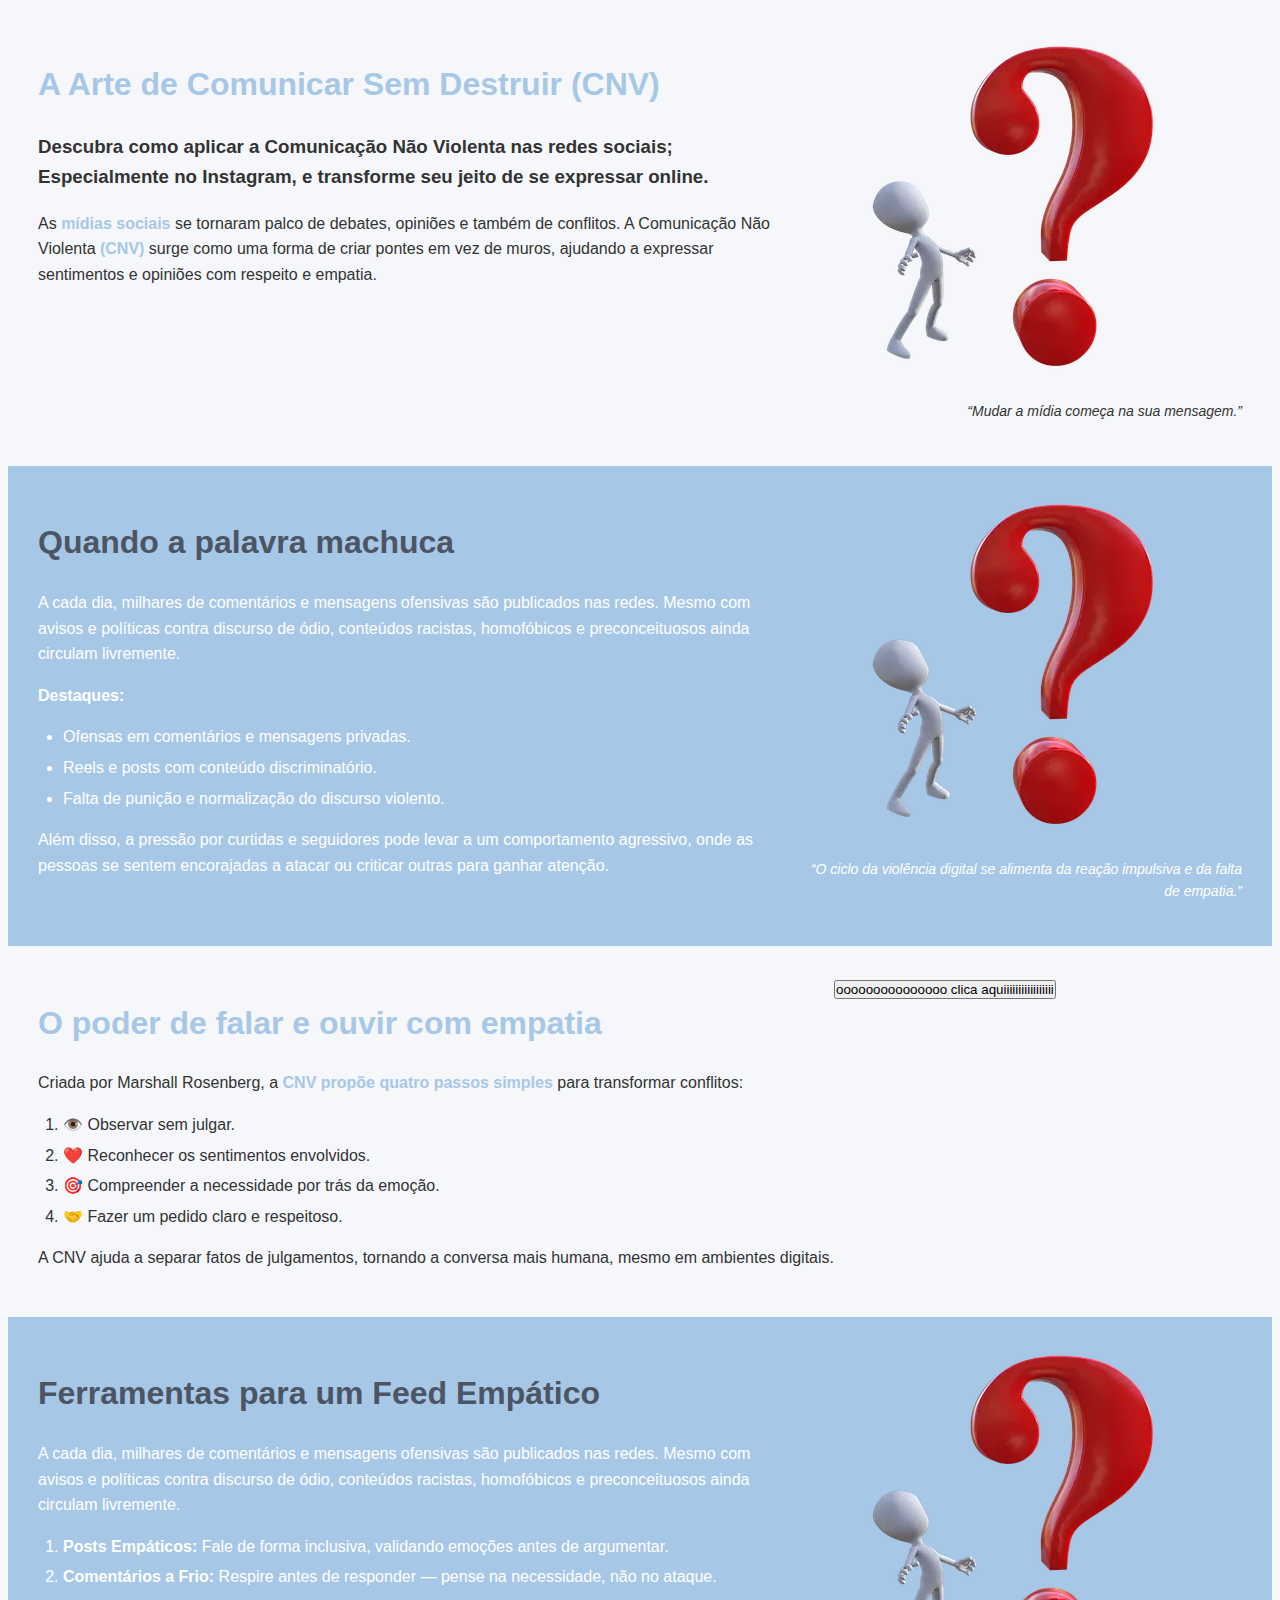
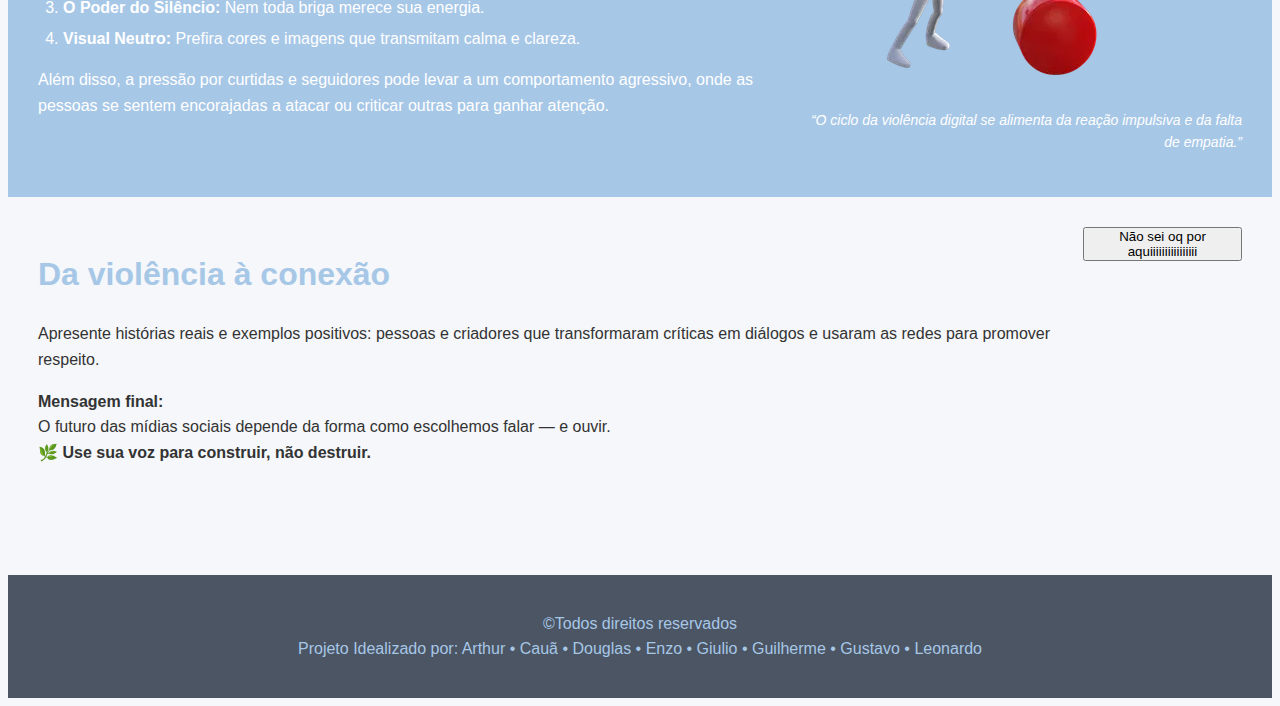
<file: index.html>
<!DOCTYPE html>
<html lang="pt-br">
<head>
    <meta charset="UTF-8">
    <meta name="viewport" content="width=device-width, initial-scale=1.0">
    <title>Humanize-se</title>
    <link rel="stylesheet" href="style.css">
</head>
<body>
    <main>
        <section id="Arte">
            <div class="arte_container">
                <div class="esquerda">
                    <h1>A Arte de Comunicar Sem Destruir (CNV)</h1>
                    <h3>Descubra como aplicar a Comunicação Não Violenta nas redes sociais; <br> Especialmente no Instagram, e transforme seu jeito de se expressar online.</h3>

                    <p>As <span>mídias sociais</span> se tornaram palco de debates, opiniões e também de conflitos. A Comunicação Não Violenta <span>(CNV)</span> surge como uma forma de criar pontes em vez de muros, ajudando a expressar sentimentos e opiniões com respeito e empatia.</p>
                </div>
                <div class="direita">
                    <img src="./img/interrogação.webp" alt="">
                    <p class="italic">“Mudar a mídia começa na sua mensagem.”</p>
                </div>
            </div>
        </section>

        <section id="Problema">
            <div class="problema_container">
                <div class="esquerda">
                    <h1 class="secondh1">Quando a palavra machuca</h1>

                    <p>A cada dia, milhares de comentários e mensagens ofensivas são publicados nas redes. Mesmo com avisos e políticas contra discurso de ódio, conteúdos racistas, homofóbicos e preconceituosos ainda circulam livremente.</p>

                    <p><strong>Destaques:</strong></p>
                    <ul>
                        <li>Ofensas em comentários e mensagens privadas.</li>
                        <li>Reels e posts com conteúdo discriminatório.</li>
                        <li>Falta de punição e normalização do discurso violento.</li>
                    </ul>

                    <p>Além disso, a pressão por curtidas e seguidores pode levar a um comportamento agressivo, onde as pessoas se sentem encorajadas a atacar ou criticar outras para ganhar atenção.</p>
                </div>
                <div class="direita">
                    <img src="./img/interrogação.webp" alt="">
                    <p class="italic">“O ciclo da violência digital se alimenta da reação impulsiva e da falta de empatia.”</p>
                </div>
            </div>
        </section>
        
        <section id="Caminho">
            <div class="caminho_container">
                <div class="esquerda">
                    <h1>O poder de falar e ouvir com empatia</h1>

                    <p>Criada por Marshall Rosenberg, a <span>CNV propõe quatro passos simples</span> para transformar conflitos:</p>

                    <ol>
                        <li>👁️ Observar sem julgar.</li>
                        <li>❤️ Reconhecer os sentimentos envolvidos.</li>
                        <li>🎯 Compreender a necessidade por trás da emoção.</li>
                        <li>🤝 Fazer um pedido claro e respeitoso.</li>
                    </ol>

                    <p>A CNV ajuda a separar fatos de julgamentos, tornando a conversa mais humana, mesmo em ambientes digitais.</p>
                </div>
                <div class="direita">
                    <button>ooooooooooooooo clica aquiiiiiiiiiiiiiiiii</button>
                </div>
            </div>
        </section>

        <section id="estrategias">
            <div class="estrategias_container">
                <div class="esquerda">
                    <h1 class="secondh1">Ferramentas para um Feed Empático</h1>

                    <p>A cada dia, milhares de comentários e mensagens ofensivas são publicados nas redes. Mesmo com avisos e políticas contra discurso de ódio, conteúdos racistas, homofóbicos e preconceituosos ainda circulam livremente.</p>

                    <ol>
                        <li><strong>Posts Empáticos:</strong> Fale de forma inclusiva, validando emoções antes de argumentar.</li>
                        <li><strong>Comentários a Frio:</strong> Respire antes de responder — pense na necessidade, não no ataque.</li>
                        <li><strong>O Poder do Silêncio:</strong> Nem toda briga merece sua energia.</li>
                        <li><strong>Visual Neutro:</strong> Prefira cores e imagens que transmitam calma e clareza.</li>
                    </ol>

                    <p>Além disso, a pressão por curtidas e seguidores pode levar a um comportamento agressivo, onde as pessoas se sentem encorajadas a atacar ou criticar outras para ganhar atenção.</p>
                </div>
                <div class="direita">
                    <img src="./img/interrogação.webp" alt="">
                    <p class="italic">“O ciclo da violência digital se alimenta da reação impulsiva e da falta de empatia.”</p>
                </div>
            </div>
            <section id="inspire-se">
            <div class="caminho_container">
                <div class="esquerda">
                    <h1>Da violência à conexão</h1>

                    <p>Apresente histórias reais e exemplos positivos: pessoas e criadores que transformaram críticas em diálogos e usaram as redes para promover respeito.</p>

                    <p><strong>Mensagem final:</strong>
                        <br>
                        O futuro das mídias sociais depende da forma como escolhemos falar — e ouvir.
                        <br>
                        <strong>🌿 Use sua voz para construir, não destruir.</strong>
                    </p>

                </div>
                <div class="direita">
                    <button>Não sei oq por aquiiiiiiiiiiiiiiii</button>
                </div>
            </div>
        </section>
        </section>
    </main>
    <footer>
        <p>&copy;Todos direitos reservados <br> Projeto Idealizado por: Arthur • Cauã • Douglas • Enzo • Giulio • Guilherme • Gustavo • Leonardo</p>
    </footer>
</body>
</html>
</file>
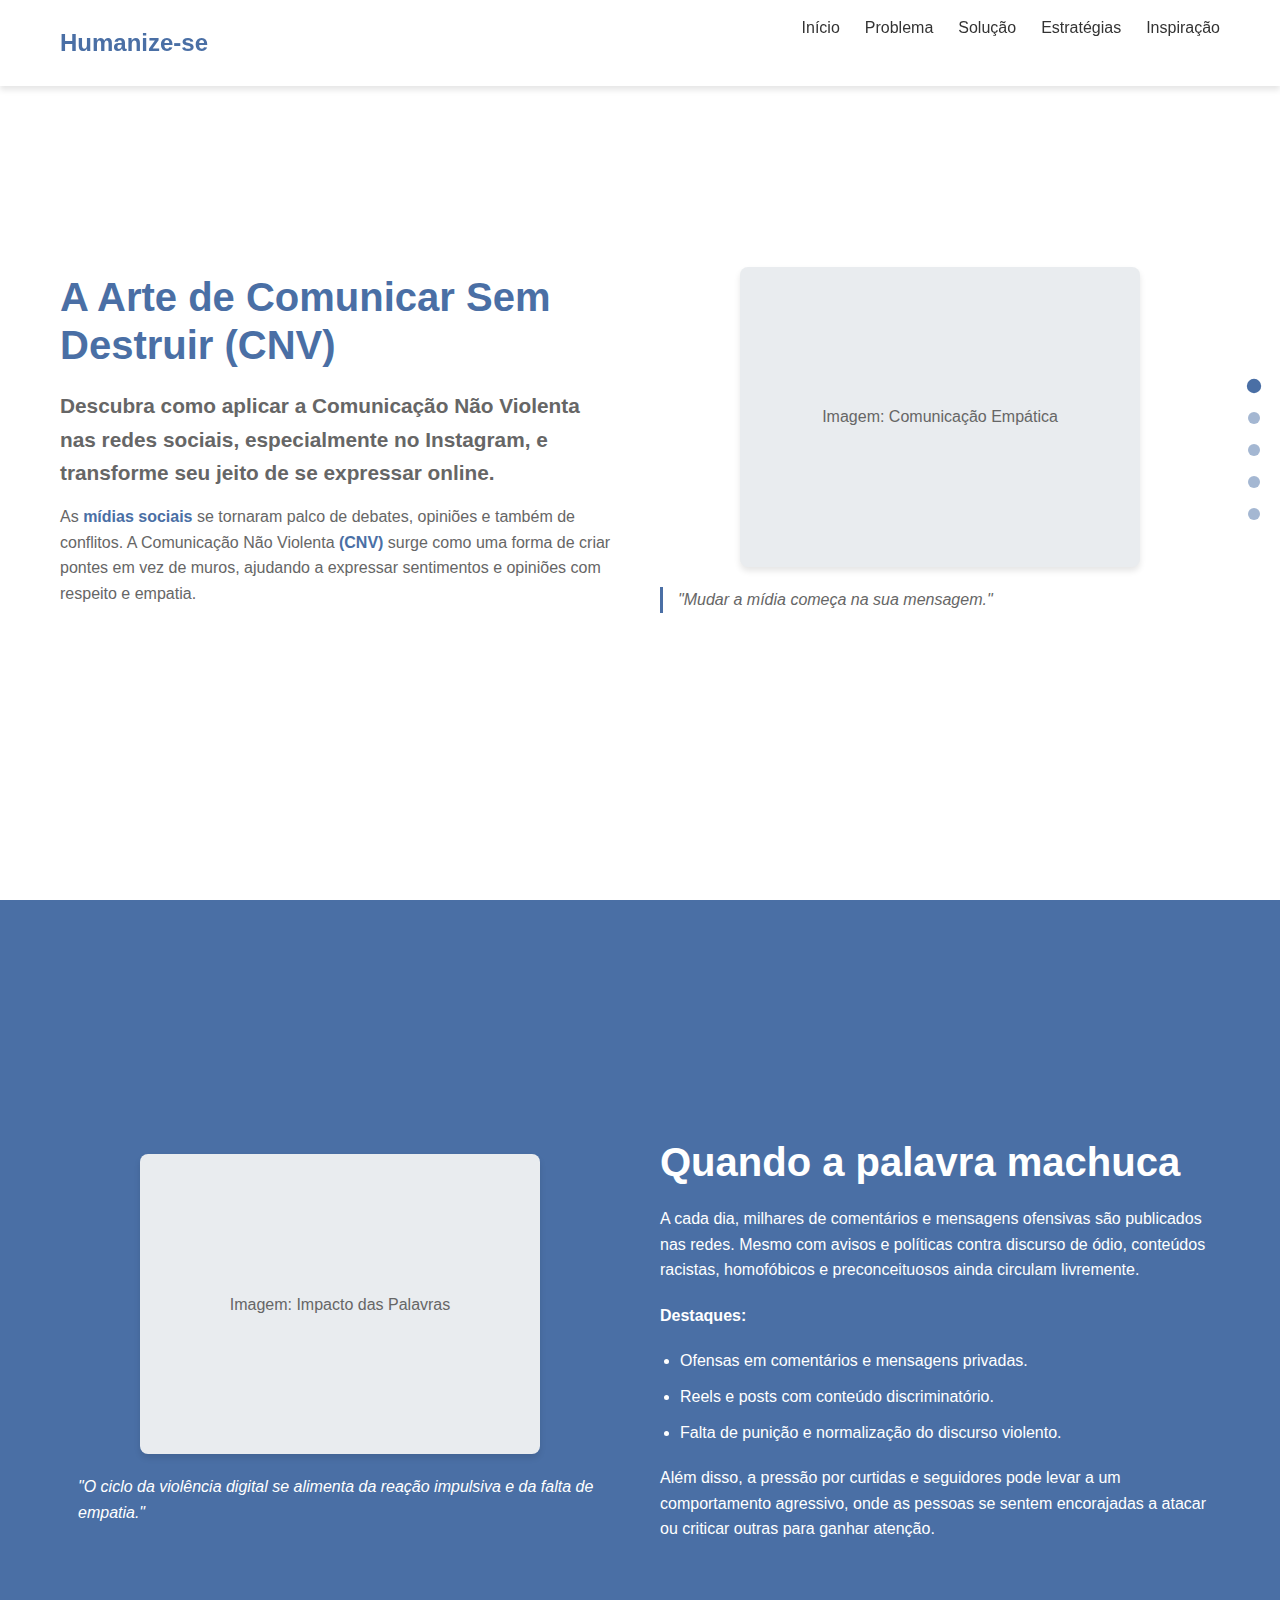
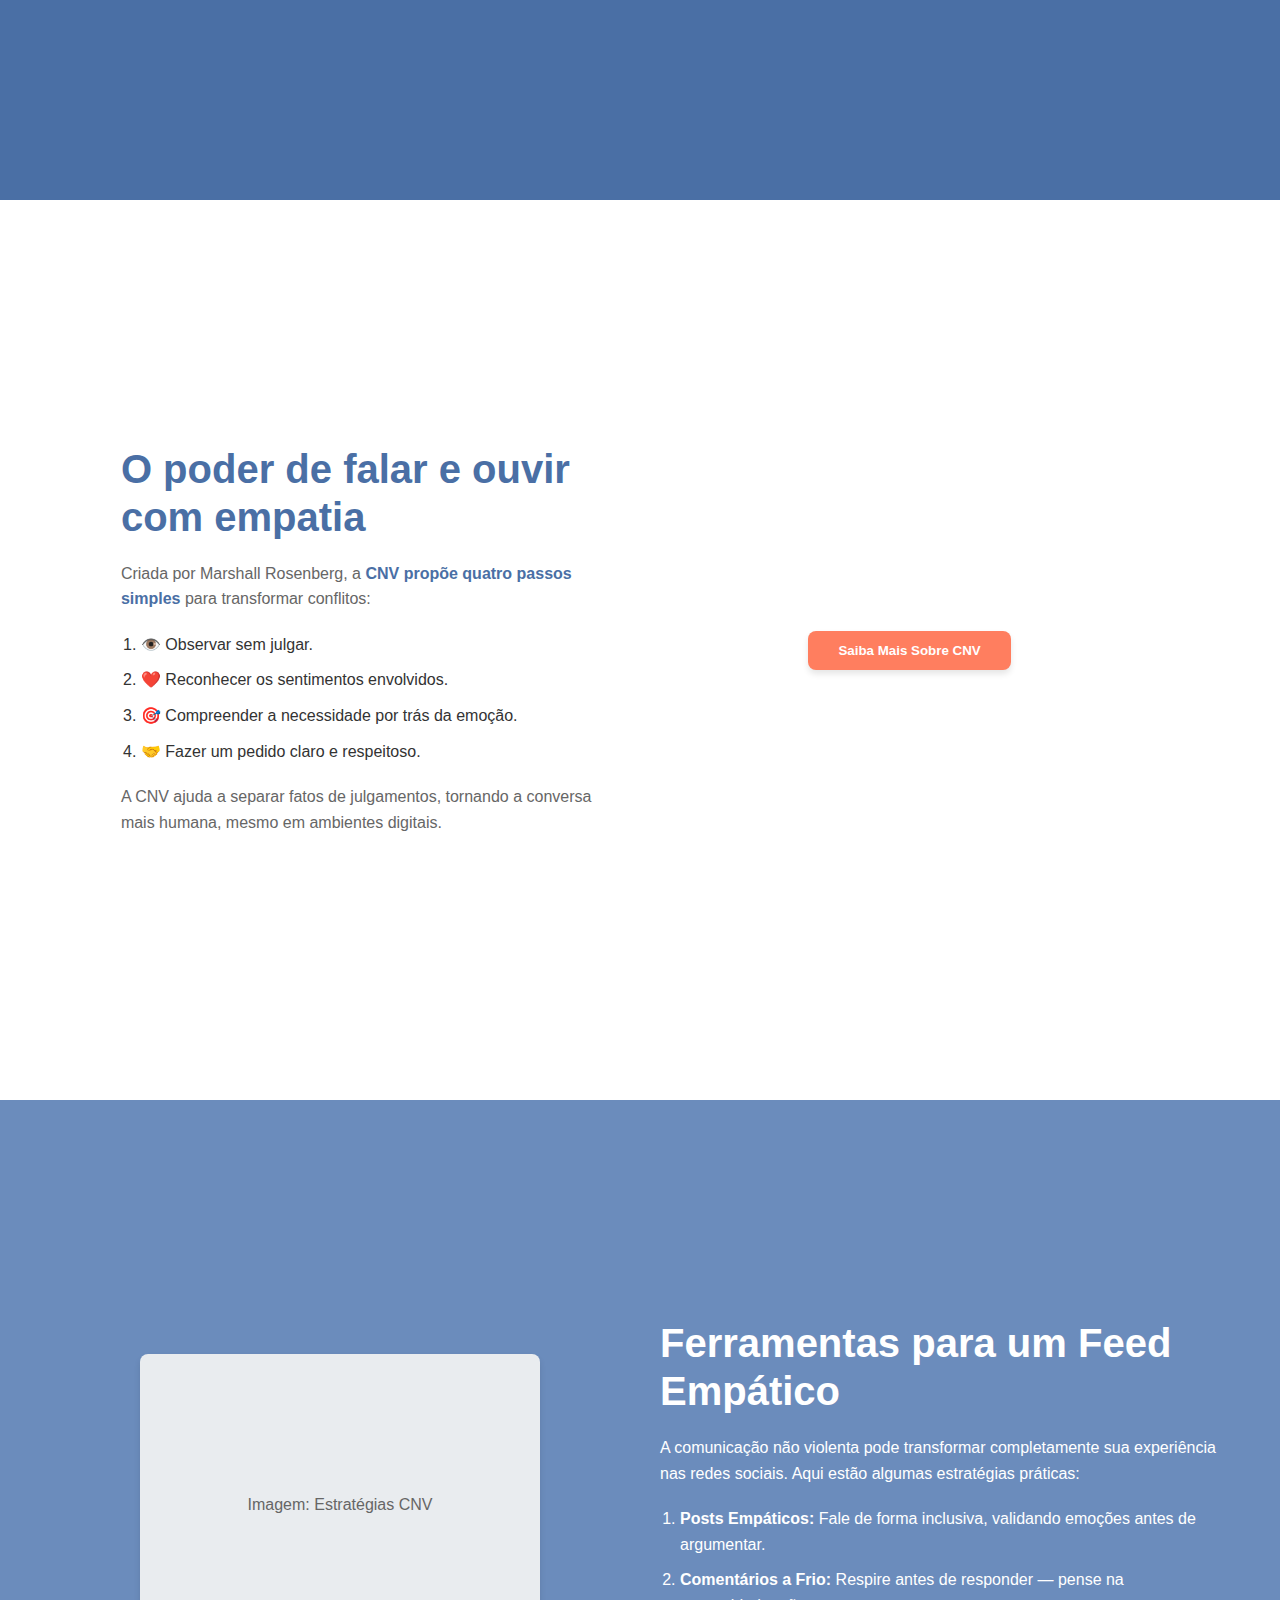
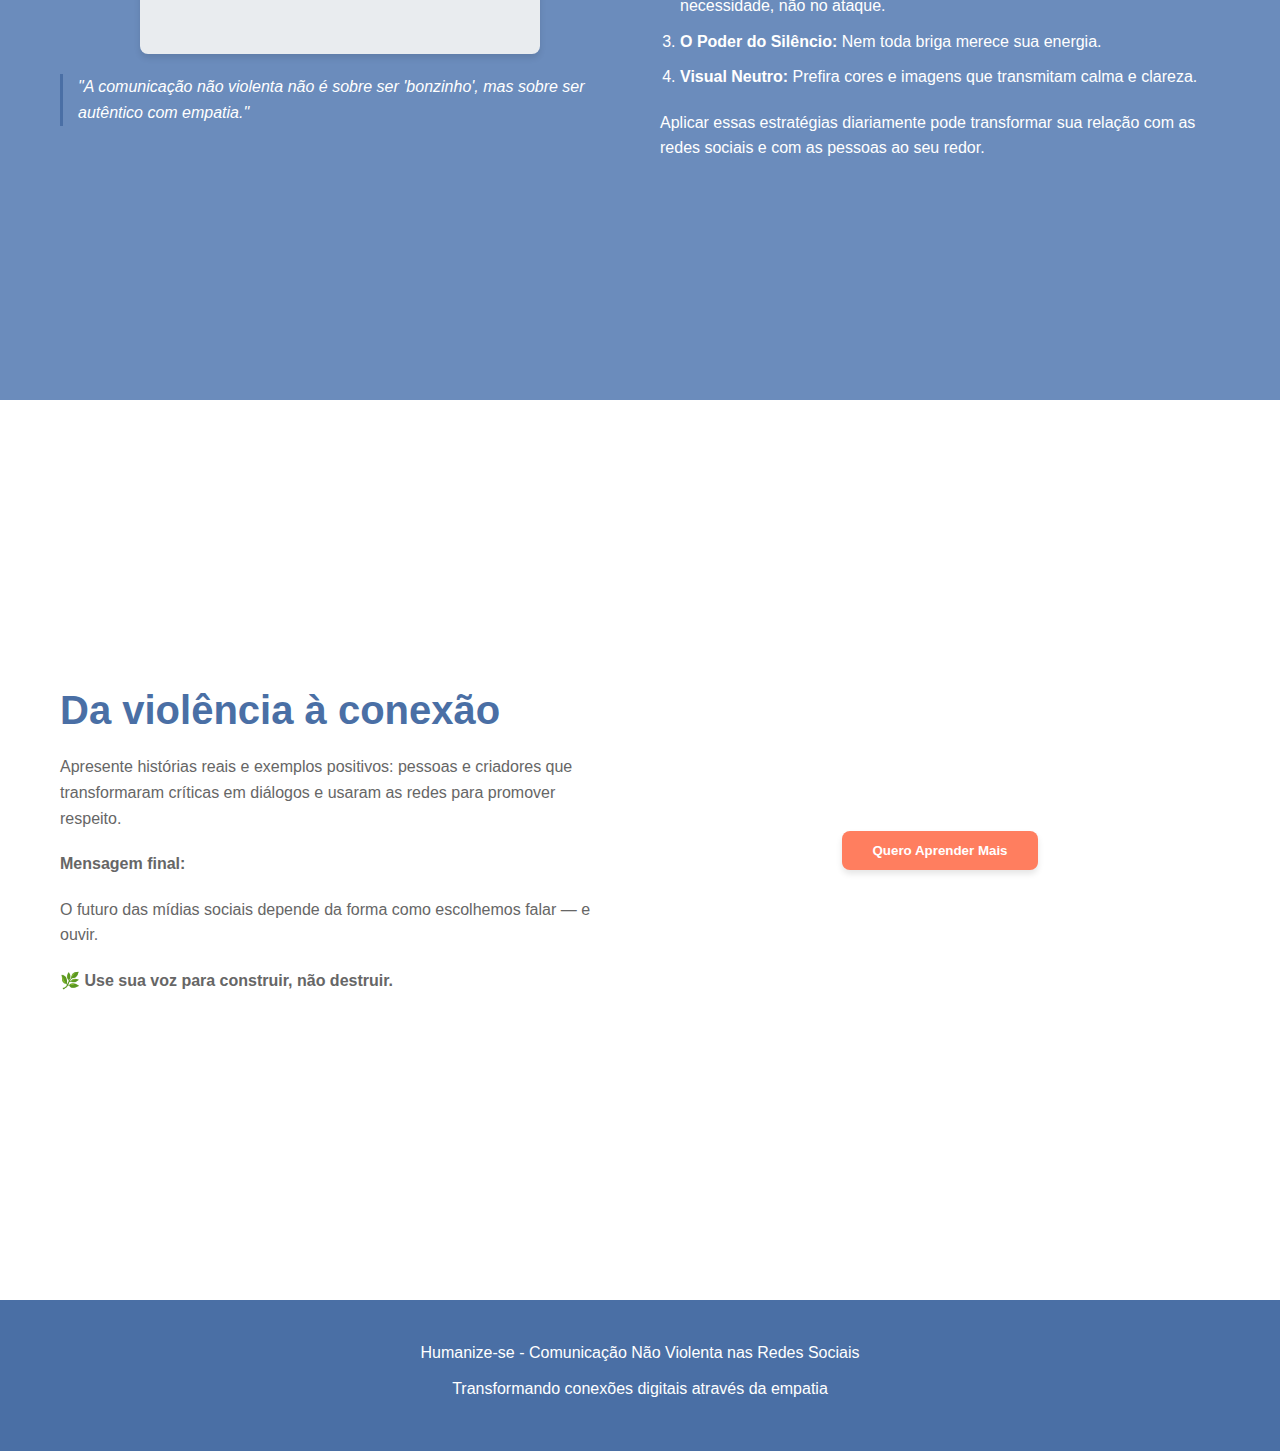
<file: Pagina_Para_Se_Inspirar.html>
<!DOCTYPE html>
<html lang="pt-br">
<head>
    <meta charset="UTF-8">
    <meta name="viewport" content="width=device-width, initial-scale=1.0">
    <title>Humanize-se | Comunicação Não Violenta</title>
    <style>
        :root {
            --cor-primaria: #4a6fa5;
            --cor-secundaria: #6b8cbc;
            --cor-destaque: #ff7e5f;
            --cor-fundo: #f8f9fa;
            --cor-texto: #333;
            --cor-texto-claro: #666;
            --cor-branco: #fff;
            --sombra: 0 4px 6px rgba(0, 0, 0, 0.1);
            --borda-arredondada: 8px;
            --transicao: all 0.3s ease;
        }

        * {
            margin: 0;
            padding: 0;
            box-sizing: border-box;
        }

        body {
            font-family: 'Segoe UI', Tahoma, Geneva, Verdana, sans-serif;
            background-color: var(--cor-fundo);
            color: var(--cor-texto);
            line-height: 1.6;
            font-size: 16px;
        }

        .container {
            max-width: 1200px;
            margin: 0 auto;
            padding: 0 20px;
        }

        /* Header */
        header {
            background-color: var(--cor-branco);
            box-shadow: var(--sombra);
            position: fixed;
            top: 0;
            left: 0;
            width: 100%;
            z-index: 100;
            padding: 15px 0;
        }

        .header-container {
            display: flex;
            justify-content: space-between;
            align-items: center;
        }

        .logo {
            font-size: 1.5rem;
            font-weight: 700;
            color: var(--cor-primaria);
            text-decoration: none;
        }

        .nav-links {
            display: flex;
            list-style: none;
        }

        .nav-links li {
            margin-left: 25px;
        }

        .nav-links a {
            text-decoration: none;
            color: var(--cor-texto);
            font-weight: 500;
            transition: var(--transicao);
        }

        .nav-links a:hover {
            color: var(--cor-primaria);
        }

        .mobile-menu {
            display: none;
            font-size: 1.5rem;
            cursor: pointer;
        }

        /* Navegação por bolinhas */
        .dot-navigation {
            position: fixed;
            right: 20px;
            top: 50%;
            transform: translateY(-50%);
            display: flex;
            flex-direction: column;
            z-index: 99;
        }

        .dot {
            width: 12px;
            height: 12px;
            border-radius: 50%;
            background-color: var(--cor-primaria);
            margin: 10px 0;
            cursor: pointer;
            transition: var(--transicao);
            opacity: 0.5;
        }

        .dot.active {
            opacity: 1;
            transform: scale(1.2);
        }

        .dot:hover {
            opacity: 0.8;
            transform: scale(1.1);
        }

        /* Seções gerais */
        section {
            padding: 100px 0;
            min-height: 100vh;
            display: flex;
            align-items: center;
        }

        .section-container {
            display: flex;
            align-items: center;
            gap: 40px;
        }

        .section-container.reverse {
            flex-direction: row-reverse;
        }

        .esquerda, .direita {
            flex: 1;
        }

        h1 {
            font-size: 2.5rem;
            margin-bottom: 20px;
            color: var(--cor-primaria);
            line-height: 1.2;
        }

        h2 {
            font-size: 1.8rem;
            margin-bottom: 15px;
            color: var(--cor-primaria);
        }

        h3 {
            font-size: 1.3rem;
            margin-bottom: 15px;
            color: var(--cor-texto-claro);
        }

        p {
            margin-bottom: 20px;
            color: var(--cor-texto-claro);
        }

        span {
            color: var(--cor-primaria);
            font-weight: 600;
        }

        ul, ol {
            margin-bottom: 20px;
            padding-left: 20px;
        }

        li {
            margin-bottom: 10px;
        }

        .italic {
            font-style: italic;
            color: var(--cor-texto-claro);
            border-left: 3px solid var(--cor-primaria);
            padding-left: 15px;
            margin: 20px 0;
        }

        /* Seções específicas */
        #arte {
            background-color: var(--cor-branco);
        }

        #problema {
            background-color: var(--cor-primaria);
            color: var(--cor-branco);
        }

        #problema h1,
        #problema h2,
        #problema h3,
        #problema p,
        #problema li,
        #problema .italic {
            color: var(--cor-branco);
        }

        #problema span {
            color: var(--cor-branco);
            font-weight: 600;
        }

        #caminho {
            background-color: var(--cor-branco);
        }

        #estrategias {
            background-color: var(--cor-secundaria);
            color: var(--cor-branco);
        }

        #estrategias h1,
        #estrategias h2,
        #estrategias h3,
        #estrategias p,
        #estrategias li,
        #estrategias .italic {
            color: var(--cor-branco);
        }

        #estrategias span {
            color: var(--cor-branco);
            font-weight: 600;
        }

        #inspire-se {
            background-color: var(--cor-branco);
        }

        /* Botões */
        .btn {
            display: inline-block;
            background-color: var(--cor-destaque);
            color: var(--cor-branco);
            padding: 12px 30px;
            border-radius: var(--borda-arredondada);
            text-decoration: none;
            font-weight: 600;
            border: none;
            cursor: pointer;
            transition: var(--transicao);
            box-shadow: var(--sombra);
            text-align: center;
        }

        .btn:hover {
            background-color: #e86a4a;
            transform: translateY(-2px);
            box-shadow: 0 6px 12px rgba(0, 0, 0, 0.15);
        }

        /* Imagens */
        .imagem-container {
            display: flex;
            justify-content: center;
            align-items: center;
            height: 100%;
        }

        .imagem-placeholder {
            width: 100%;
            max-width: 400px;
            height: 300px;
            background-color: #e9ecef;
            border-radius: var(--borda-arredondada);
            display: flex;
            justify-content: center;
            align-items: center;
            color: var(--cor-texto-claro);
            font-size: 1rem;
            box-shadow: var(--sombra);
        }

        /* Footer */
        footer {
            background-color: var(--cor-primaria);
            color: var(--cor-branco);
            padding: 40px 0;
            text-align: center;
        }

        .footer-content {
            max-width: 600px;
            margin: 0 auto;
        }

        .footer-content p {
            color: var(--cor-branco);
            margin-bottom: 10px;
        }

        /* Modal */
        .modal {
            display: none;
            position: fixed;
            top: 0;
            left: 0;
            width: 100%;
            height: 100%;
            background-color: rgba(0, 0, 0, 0.5);
            z-index: 1000;
            justify-content: center;
            align-items: center;
        }

        .modal-content {
            background-color: var(--cor-branco);
            padding: 30px;
            border-radius: var(--borda-arredondada);
            max-width: 500px;
            width: 90%;
            box-shadow: 0 10px 25px rgba(0, 0, 0, 0.2);
        }

        .modal h2 {
            margin-bottom: 20px;
            color: var(--cor-primaria);
        }

        .modal p {
            margin-bottom: 20px;
        }

        .close-modal {
            float: right;
            font-size: 1.5rem;
            cursor: pointer;
            color: var(--cor-texto-claro);
        }

        .form-group {
            margin-bottom: 20px;
        }

        .form-group label {
            display: block;
            margin-bottom: 5px;
            font-weight: 500;
        }

        .form-group input,
        .form-group textarea {
            width: 100%;
            padding: 10px;
            border: 1px solid #ddd;
            border-radius: 4px;
            font-family: inherit;
        }

        .form-group textarea {
            min-height: 100px;
            resize: vertical;
        }

        /* Responsividade */
        @media (max-width: 768px) {
            .section-container {
                flex-direction: column;
            }

            .nav-links {
                display: none;
                position: absolute;
                top: 70px;
                left: 0;
                width: 100%;
                background-color: var(--cor-branco);
                flex-direction: column;
                box-shadow: 0 10px 10px rgba(0, 0, 0, 0.1);
                padding: 20px 0;
            }

            .nav-links.active {
                display: flex;
            }

            .nav-links li {
                margin: 10px 0;
                text-align: center;
            }

            .mobile-menu {
                display: block;
            }

            h1 {
                font-size: 2rem;
            }

            h2 {
                font-size: 1.5rem;
            }

            section {
                padding: 80px 0;
            }

            .dot-navigation {
                display: none;
            }
        }
    </style>
</head>
<body>
    <!-- Header -->
    <header>
        <div class="container header-container">
            <a href="#" class="logo">Humanize-se</a>
            <div class="mobile-menu">☰</div>
            <ul class="nav-links">
                <li><a href="#arte">Início</a></li>
                <li><a href="#problema">Problema</a></li>
                <li><a href="#caminho">Solução</a></li>
                <li><a href="#estrategias">Estratégias</a></li>
                <li><a href="#inspire-se">Inspiração</a></li>
            </ul>
        </div>
    </header>

    <!-- Navegação por bolinhas -->
    <div class="dot-navigation">
        <div class="dot active" data-section="arte"></div>
        <div class="dot" data-section="problema"></div>
        <div class="dot" data-section="caminho"></div>
        <div class="dot" data-section="estrategias"></div>
        <div class="dot" data-section="inspire-se"></div>
    </div>

    <!-- Seção Arte -->
    <section id="arte">
        <div class="container section-container">
            <div class="esquerda">
                <h1>A Arte de Comunicar Sem Destruir (CNV)</h1>
                <h3>Descubra como aplicar a Comunicação Não Violenta nas redes sociais, especialmente no Instagram, e transforme seu jeito de se expressar online.</h3>
                <p>As <span>mídias sociais</span> se tornaram palco de debates, opiniões e também de conflitos. A Comunicação Não Violenta <span>(CNV)</span> surge como uma forma de criar pontes em vez de muros, ajudando a expressar sentimentos e opiniões com respeito e empatia.</p>
            </div>
            <div class="direita">
                <div class="imagem-container">
                    <div class="imagem-placeholder">Imagem: Comunicação Empática</div>
                </div>
                <p class="italic">"Mudar a mídia começa na sua mensagem."</p>
            </div>
        </div>
    </section>

    <!-- Seção Problema -->
    <section id="problema">
        <div class="container section-container reverse">
            <div class="esquerda">
                <h1>Quando a palavra machuca</h1>
                <p>A cada dia, milhares de comentários e mensagens ofensivas são publicados nas redes. Mesmo com avisos e políticas contra discurso de ódio, conteúdos racistas, homofóbicos e preconceituosos ainda circulam livremente.</p>
                <p><strong>Destaques:</strong></p>
                <ul>
                    <li>Ofensas em comentários e mensagens privadas.</li>
                    <li>Reels e posts com conteúdo discriminatório.</li>
                    <li>Falta de punição e normalização do discurso violento.</li>
                </ul>
                <p>Além disso, a pressão por curtidas e seguidores pode levar a um comportamento agressivo, onde as pessoas se sentem encorajadas a atacar ou criticar outras para ganhar atenção.</p>
            </div>
            <div class="direita">
                <div class="imagem-container">
                    <div class="imagem-placeholder">Imagem: Impacto das Palavras</div>
                </div>
                <p class="italic">"O ciclo da violência digital se alimenta da reação impulsiva e da falta de empatia."</p>
            </div>
        </div>
    </section>

    <!-- Seção Caminho -->
    <section id="caminho">
        <div class="container section-container">
            <div class="esquerda">
                <h1>O poder de falar e ouvir com empatia</h1>
                <p>Criada por Marshall Rosenberg, a <span>CNV propõe quatro passos simples</span> para transformar conflitos:</p>
                <ol>
                    <li>👁️ Observar sem julgar.</li>
                    <li>❤️ Reconhecer os sentimentos envolvidos.</li>
                    <li>🎯 Compreender a necessidade por trás da emoção.</li>
                    <li>🤝 Fazer um pedido claro e respeitoso.</li>
                </ol>
                <p>A CNV ajuda a separar fatos de julgamentos, tornando a conversa mais humana, mesmo em ambientes digitais.</p>
            </div>
            <div class="direita">
                <div class="imagem-container">
                    <button class="btn" id="btn-caminho">Saiba Mais Sobre CNV</button>
                </div>
            </div>
        </div>
    </section>

    <!-- Seção Estratégias -->
    <section id="estrategias">
        <div class="container section-container reverse">
            <div class="esquerda">
                <h1>Ferramentas para um Feed Empático</h1>
                <p>A comunicação não violenta pode transformar completamente sua experiência nas redes sociais. Aqui estão algumas estratégias práticas:</p>
                <ol>
                    <li><strong>Posts Empáticos:</strong> Fale de forma inclusiva, validando emoções antes de argumentar.</li>
                    <li><strong>Comentários a Frio:</strong> Respire antes de responder — pense na necessidade, não no ataque.</li>
                    <li><strong>O Poder do Silêncio:</strong> Nem toda briga merece sua energia.</li>
                    <li><strong>Visual Neutro:</strong> Prefira cores e imagens que transmitam calma e clareza.</li>
                </ol>
                <p>Aplicar essas estratégias diariamente pode transformar sua relação com as redes sociais e com as pessoas ao seu redor.</p>
            </div>
            <div class="direita">
                <div class="imagem-container">
                    <div class="imagem-placeholder">Imagem: Estratégias CNV</div>
                </div>
                <p class="italic">"A comunicação não violenta não é sobre ser 'bonzinho', mas sobre ser autêntico com empatia."</p>
            </div>
        </div>
    </section>

    <!-- Seção Inspire-se -->
    <section id="inspire-se">
        <div class="container section-container">
            <div class="esquerda">
                <h1>Da violência à conexão</h1>
                <p>Apresente histórias reais e exemplos positivos: pessoas e criadores que transformaram críticas em diálogos e usaram as redes para promover respeito.</p>
                <p><strong>Mensagem final:</strong></p>
                <p>O futuro das mídias sociais depende da forma como escolhemos falar — e ouvir.</p>
                <p><strong>🌿 Use sua voz para construir, não destruir.</strong></p>
            </div>
            <div class="direita">
                <div class="imagem-container">
                    <button class="btn" id="btn-inspire-se">Quero Aprender Mais</button>
                </div>
            </div>
        </div>
    </section>

    <!-- Footer -->
    <footer>
        <div class="container footer-content">
            <p>Humanize-se - Comunicação Não Violenta nas Redes Sociais</p>
            <p>Transformando conexões digitais através da empatia</p>
        </div>
    </footer>

    <!-- Modal -->
    <div class="modal" id="modal">
        <div class="modal-content">
            <span class="close-modal">&times;</span>
            <h2>Quer saber mais sobre CNV?</h2>
            <p>Preencha o formulário abaixo para receber materiais exclusivos sobre Comunicação Não Violenta:</p>
            <form id="form-cnv">
                <div class="form-group">
                    <label for="nome">Nome:</label>
                    <input type="text" id="nome" required>
                </div>
                <div class="form-group">
                    <label for="email">E-mail:</label>
                    <input type="email" id="email" required>
                </div>
                <div class="form-group">
                    <label for="interesse">O que mais te interessa sobre CNV?</label>
                    <textarea id="interesse"></textarea>
                </div>
                <button type="submit" class="btn">Enviar</button>
            </form>
        </div>
    </div>

    <script>
        // Menu mobile
        const mobileMenu = document.querySelector('.mobile-menu');
        const navLinks = document.querySelector('.nav-links');

        mobileMenu.addEventListener('click', () => {
            navLinks.classList.toggle('active');
        });

        // Fechar menu ao clicar em um link
        document.querySelectorAll('.nav-links a').forEach(link => {
            link.addEventListener('click', () => {
                navLinks.classList.remove('active');
            });
        });

        // Modal
        const modal = document.getElementById('modal');
        const btnCaminho = document.getElementById('btn-caminho');
        const btnInspireSe = document.getElementById('btn-inspire-se');
        const closeModal = document.querySelector('.close-modal');
        const formCNV = document.getElementById('form-cnv');

        // Abrir modal
        btnCaminho.addEventListener('click', () => {
            modal.style.display = 'flex';
        });

        btnInspireSe.addEventListener('click', () => {
            modal.style.display = 'flex';
        });

        // Fechar modal
        closeModal.addEventListener('click', () => {
            modal.style.display = 'none';
        });

        // Fechar modal ao clicar fora
        window.addEventListener('click', (e) => {
            if (e.target === modal) {
                modal.style.display = 'none';
            }
        });

        // Processar formulário
        formCNV.addEventListener('submit', (e) => {
            e.preventDefault();
            const nome = document.getElementById('nome').value;
            const email = document.getElementById('email').value;
            
            alert(`Obrigado, ${nome}! Em breve você receberá materiais sobre CNV no e-mail ${email}.`);
            modal.style.display = 'none';
            formCNV.reset();
        });

        // Scroll suave para links internos
        document.querySelectorAll('a[href^="#"]').forEach(anchor => {
            anchor.addEventListener('click', function (e) {
                e.preventDefault();
                
                const targetId = this.getAttribute('href');
                if (targetId === '#') return;
                
                const targetElement = document.querySelector(targetId);
                if (targetElement) {
                    window.scrollTo({
                        top: targetElement.offsetTop - 80,
                        behavior: 'smooth'
                    });
                }
            });
        });

        // Navegação por bolinhas
        const dots = document.querySelectorAll('.dot');
        const sections = document.querySelectorAll('section');

        // Atualizar bolinhas ativas conforme scroll
        function updateActiveDot() {
            const scrollPosition = window.scrollY + 100;
            
            sections.forEach((section, index) => {
                const sectionTop = section.offsetTop;
                const sectionHeight = section.offsetHeight;
                
                if (scrollPosition >= sectionTop && scrollPosition < sectionTop + sectionHeight) {
                    dots.forEach(dot => dot.classList.remove('active'));
                    dots[index].classList.add('active');
                }
            });
        }

        // Navegação por clique nas bolinhas
        dots.forEach((dot, index) => {
            dot.addEventListener('click', () => {
                const targetSection = sections[index];
                window.scrollTo({
                    top: targetSection.offsetTop,
                    behavior: 'smooth'
                });
            });
        });

        // Observar scroll para atualizar bolinhas ativas
        window.addEventListener('scroll', updateActiveDot);
        
        // Inicializar bolinhas ativas
        updateActiveDot();
    </script>
</body>
</html>
</file>
<file: style.css>
:root{
    --Cor-primaria: #a7c7e7;
    --Cor-secundaria: #4b5563;
    --Cor-fundo: #f5f7fa;
    --Cor-texto: #333;
    --Cor-botao: #b5cfff;
    
}

*{
    margin: 10;
    padding: 0;
    box-sizing: border-box;
    font-family: Arial, Helvetica, sans-serif; /* Fonte pq eu estava com preguiça */
}

body{
    background-color: var(--Cor-fundo);
    color: var(--Cor-texto);
    line-height: 1.6;
    font-size: 16px;
}

span{
    color: var(--Cor-primaria);
    font-weight: bold;
}

h1{
    color: var(--Cor-primaria);
}

.secondh1{
    color: var(--Cor-secundaria);
}

.italic{
    font-style: italic;
    font-size: 14px;
}
/*====A Arte de Comunicar Sem Destruir====*/
.arte_container{    
    display: flex;
    padding: 30px;
}

.esquerda{
    text-align: left;
}

.direita{
    text-align: right;
}

/*====O Problema====*/
.problema_container{
    display: flex;
    padding: 30px;
    background-color: var(--Cor-primaria);
    color: white;
}

li{
    margin-bottom: 5px;
    margin-left: 25px;
}

/*====O Caminho====*/
.caminho_container{    
    display: flex;
    padding: 30px;
}

/*====Estratégias====*/
.estrategias_container{    
    display: flex;
    padding: 30px;
    background-color: var(--Cor-primaria);
    color: white;
}

/*=====Rodapé=====*/
footer{
    background-color: var(--Cor-secundaria);
    color: var(--Cor-primaria);
    margin-top: 5%;
    text-align: center;
    padding: 20px;
}
</file>
